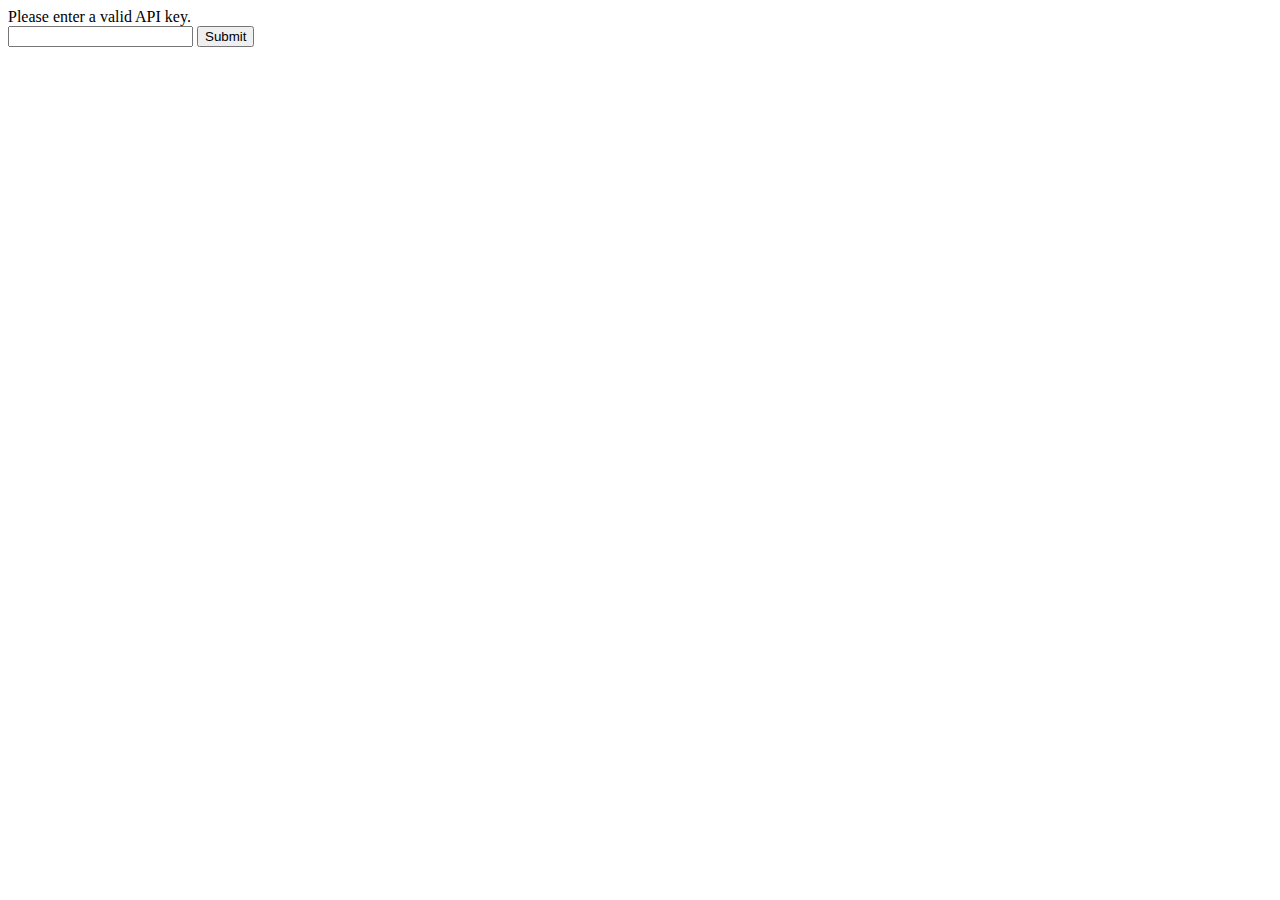
<file: ContactBook/index.html>
<html>
  <head>
    <meta charset="UTF-8">
    <title>Contacts</title>
  </head>
  <body onload="fetchContacts()">

    <div id="table">Contacts loading...</div>
    <button id="refresh" type="button" onclick="fetchContacts()">Refresh</button>
    <button id="addContact" type="button" onclick="addContact()">Add Contacts</button>

    <script src="config.js"></script>
    <script>
      document.getElementById("refresh").addEventListener('click', fetchContacts);
    

      function fetchContacts(){
        fetch(rootPath + "controller/get-contacts/")
          .then(function(response) {
            return response.json();
          })
          .then(function(data) {
            displayOutput(data); 
           // console.log(data);
          })
      }

      function displayOutput(data) {
        let output = "<table>";

        for (a in data) {
          output += `
            <tr>
              <td><img src="${rootPath}controller/uploads/${data[a].avatar}" width="50"/></td>
              <td><h5>${data[a].firstname}</h5></td>
              <td><h5>${data[a].lastname}</h5></td>
            </tr> `; 
        }
        output += "</table>";
        document.getElementById("table").innerHTML = output;
      }    

      function addContact() {
  window.location.href = "add-contacts.html"
      }

      window.onload = fetchContacts;
    </script>
  </body>
</html>
</file>
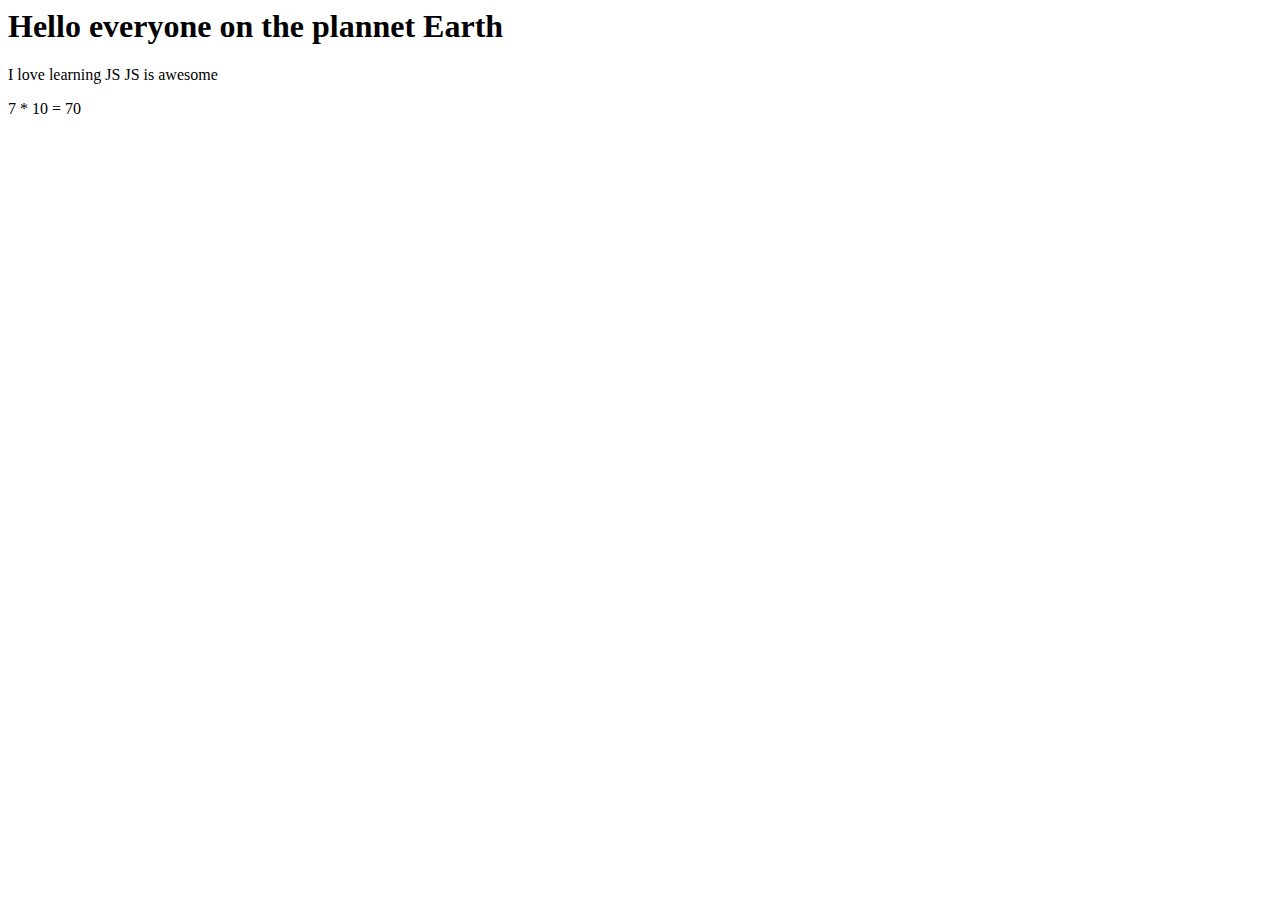
<file: Learning JS/index.html>
<html>
<head>
<link rel="stylesheet" type="text/css" href="style.css">
</head>
<body>
    <h1 id="heading1">Hello</h1>
    <p id="paragraph1"></p>
    <p id="paragraph2"></p>
    
    <script>
        var text1;
        var text2;
        
        var numA =7;
        var numB =10
        
        
        text1 = "Hello everyone on the plannet Earth";
        text2 = "I love learning JS";
        text3 = " JS is awesome";
        
    document.getElementById("heading1").innerHTML = (text1);
    document.getElementById("paragraph1").innerHTML = (text2 + text3); 
    document.getElementById("paragraph2").innerHTML = (numA + " * " + numB + " = " + numA * numB);
        
    </script>
    </body>
</html>
</file>
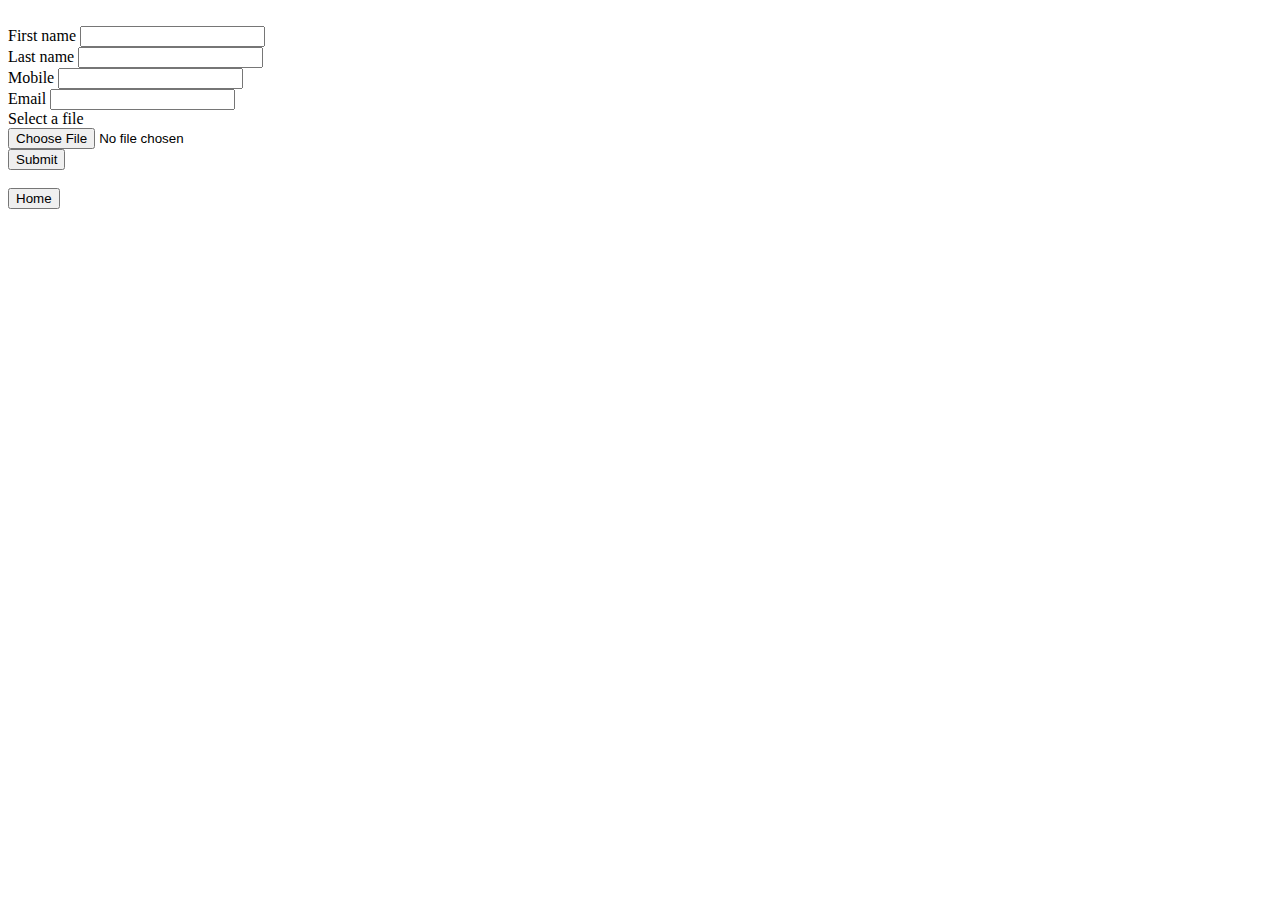
<file: ContactBook/add-contacts.html>
<!DOCTYPE html>
<html>
<head>
    <meta charset="UTF-8">
    <title>Edit Contact</title>
</head>
<body>
    <br/>
    <form id="editForm" enctype="multipart/form-data">
        <label for="firstname">First name</label>
        <input type="text" name="firstname" id="firstname" required><br/>
        
        <label for="lastname">Last name</label>
        <input type="text" name="lastname" id="lastname" required><br/>
        
        <label for="mobile">Mobile</label>
        <input type="text" name="mobile" id="mobile" required><br/>
        
        <label for="email">Email</label>
        <input type="text" name="email" id="email" required><br/>
        
        <label for="avatar">Select a file</label><br/>
        <input type="file" name="avatar" id="avatar" accept="image/*"><br/>
        
        <button type="submit" id="submitForm">Submit</button>
    </form>
    
    <br/>
    <button id="homeLink" type="button">Home</button>

    <script>
        document.getElementById("editForm").addEventListener('submit', submitForm);
        document.getElementById("homeLink").addEventListener('click', homeLink);

        function submitForm(e) {
            e.preventDefault();

            const form = new FormData(document.querySelector('editForm'));

            
            form.append('apiKey', apiKey);

            fetch(rootPath + 'controller/insert-contact', {
                method: 'POST',
                headers: {'Accept': 'application/json, *.*'},
                body: form
            })
            .then(function(response){
                return response.text();
            })

              .then(function(data) {
                if (data === "1") {
                    alert("Contact added");
                    homeLink();
                } else {
                    alert(data);
                    homeLink();

                }
            })
            
        }

        function homeLink(){
            window.open("index.html",  "_self");
        }
    </script>
</body>
</html>
</file>
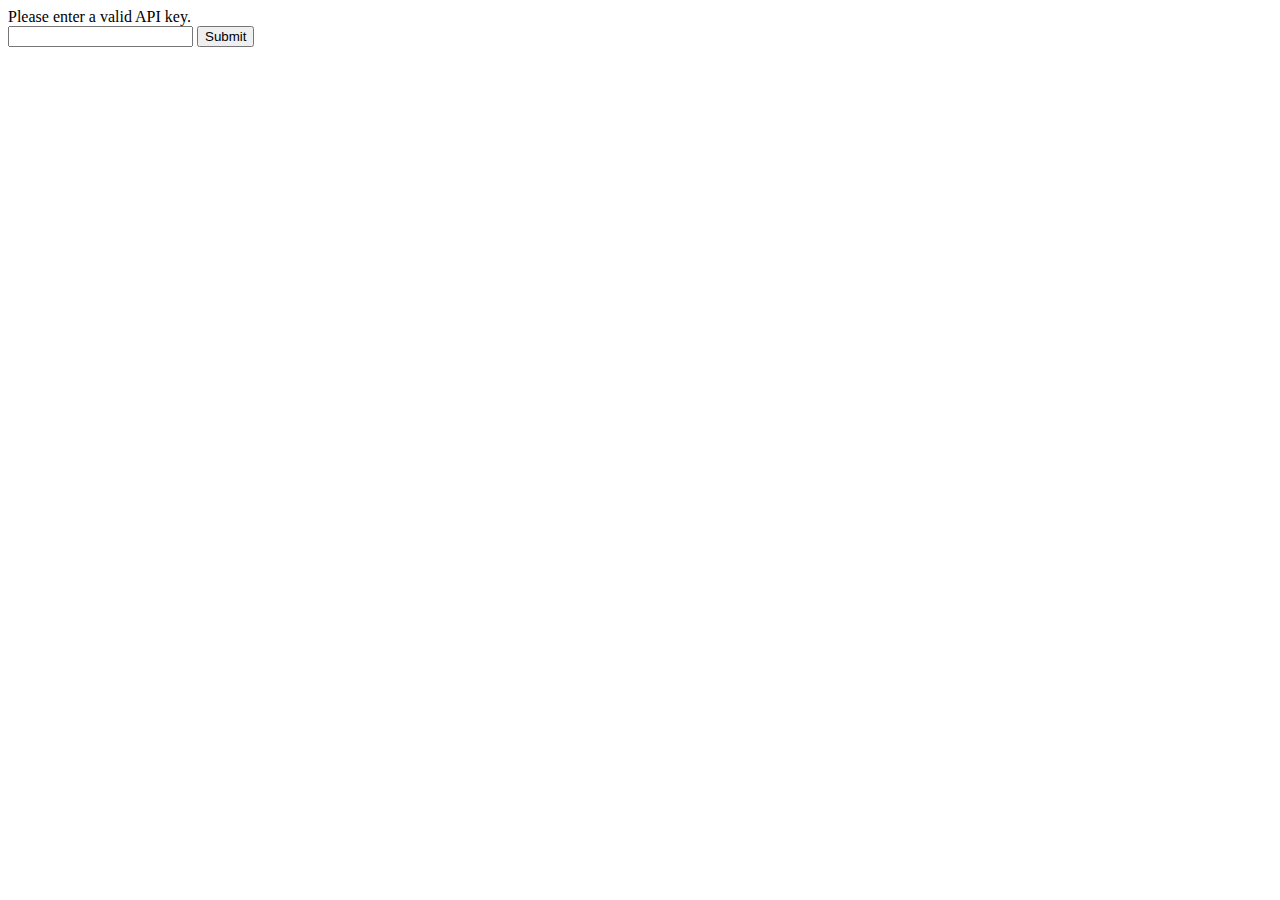
<file: ContactBook/edit-contacts.html>
<!DOCTYPE html>
<html>
<head>
  <meta charset="UTF-8">
  <title>Contacts</title>
</head>
<body>
  <div id="table">Contacts loading...</div>
  <button id="refresh" type="button">Refresh</button>
  <button id="addContact" type="button" onclick="window.location.href='edit.html'">Add Contacts</button>

  <script src="config.js"></script>
  <script>
    // Load contacts after DOM is ready
    window.addEventListener("DOMContentLoaded", function () {
      fetchContacts();
      document.getElementById("refresh").addEventListener('click', fetchContacts);
    });

    function fetchContacts() {
      fetch(rootPath + "controller/get-contacts/")
        .then(function(response) {
          return response.json();
        })
        .then(function(data) {
          displayOutput(data);
        })
        .catch(function(error) {
          console.error("Error fetching contacts:", error);
        });
    }

    function displayOutput(data) {
      let output = `
        <table border="1" cellpadding="5">
          <tr>
            <th>Avatar</th>
            <th>First Name</th>
            <th>Last Name</th>
          </tr>
      `;

      data.forEach(function(contact) {
        output += `
          <tr onclick="window.location.href='edit.html?id=${contact.id}'" style="cursor: pointer;">
            <td><img src="${rootPath}controller/uploads/${contact.avatar}" width="50" alt="Avatar of ${contact.firstname}" /></td>
            <td>${contact.firstname}</td>
            <td>${contact.lastname}</td>
          </tr>
        `;
      });

      output += "</table>";
      document.getElementById("table").innerHTML = output;
    }
  </script>
</body>
</html>
</file>
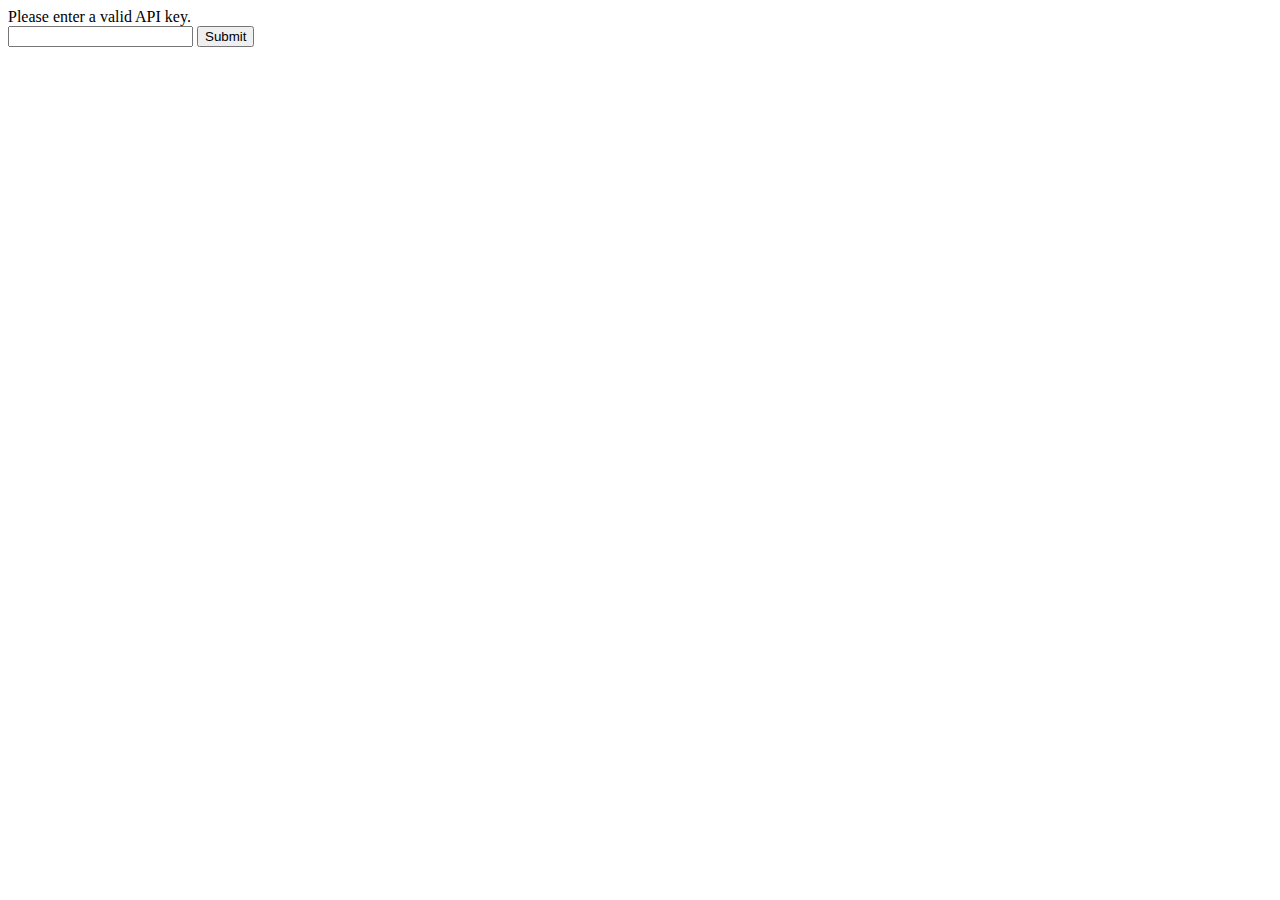
<file: ContactBook/enter-api-key.html>
<!DOCTYPE html>
<html>
    <head>
        <title>API Key</title>
        <meta charset="UTF-8">
        <meta name="viewport" content="width=device-width, initial-scale=1.0">
    </head>
    <body>
        <div>Please enter a valid API key.</div>
        <form>
            <input type="email" id="apiKey" name="apiKey"/>
            <button id="submitApiKey">Submit</button>
        </form>

        
        <script>
            let rootPath = "https://mysite.itvarsity.org/api/ContactBook/";
            document.getElementById("submitApiKey").addEventListener('click', setApiKey);

            function setApiKey(e){
                e.preventDefault();
                
                apiKey = document.getElementById("apiKey").value;
                fetch(rootPath + "controller/api-key/?apiKey=" + apiKey)
                        .then(function (response) {
                            return response.text();
                        })
                        .then(function (data) {
                            
                            if (data == "1") {
                                localStorage.setItem("apiKey", apiKey);
                                window.open("index.html", "_self");
                            } else {
                                alert(data + "Invalid API key entered!");
                            }
                        })
            }
        </script>
    </body>
</html>
</file>
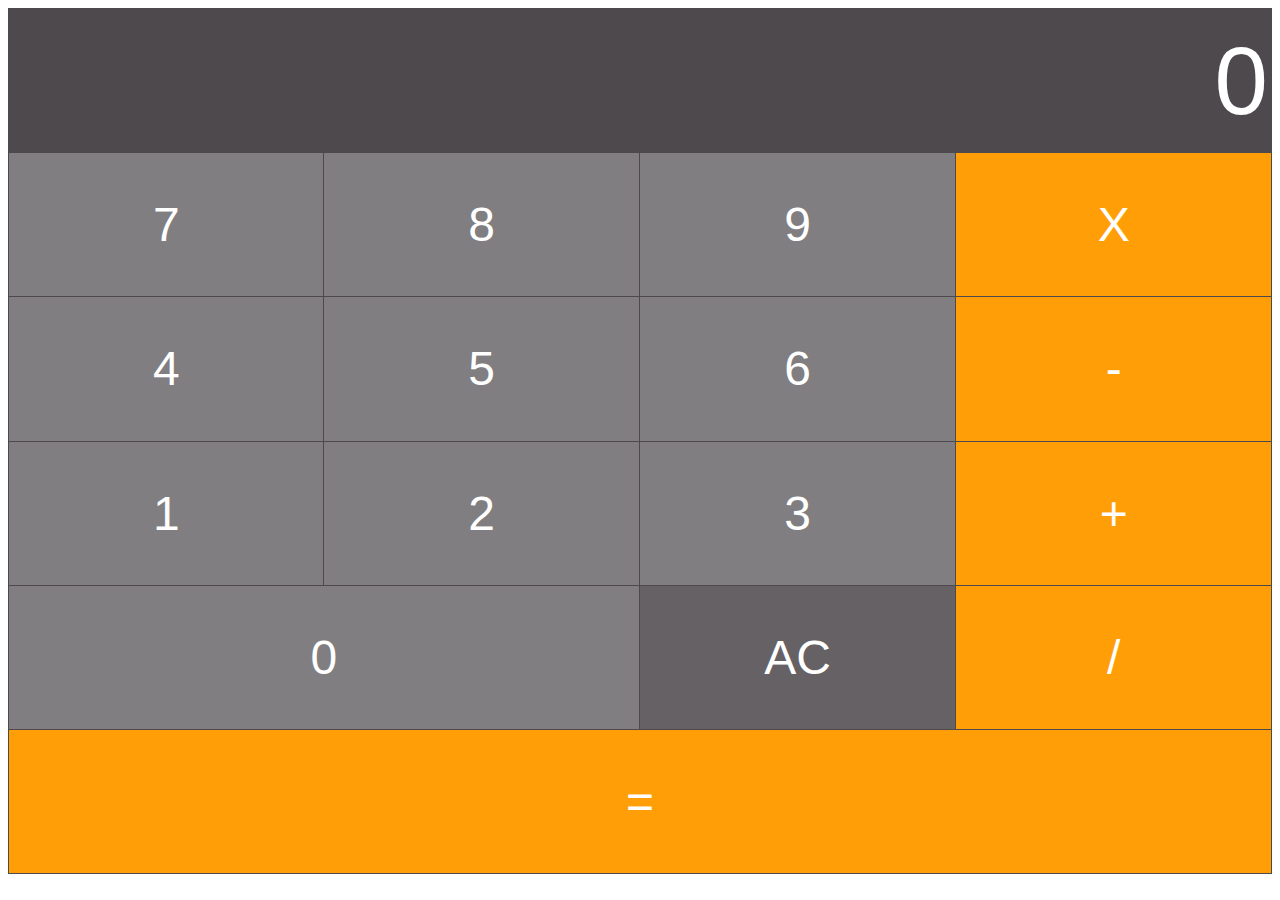
<file: Learning JS/calculator.html>
<html>
<head>
<link rel="stylesheet" type="text/css" href="style.css">
</head>
<body>
    <table border="1">
        <tr>
            <td colspan="4">
                <input type="text" id="inputBox" value="0"/>
            </td>
        </tr>
        <tr>
            <td class="digitButton" onclick="digitBtnPressed(7)">7</td>
            <td class="digitButton" onclick="digitBtnPressed(8)">8</td>
            <td class="digitButton" onclick="digitBtnPressed(9)">9</td>
            <td class="operatorButton" onclick="operatorBtnPressed('*')">X</td>
        </tr>
        <tr>
          <td class="digitButton" onclick="digitBtnPressed(4)">4</td>
          <td class="digitButton" onclick="digitBtnPressed(5)">5</td>
          <td class="digitButton" onclick="digitBtnPressed(6)">6</td>
          <td class="operatorButton" onclick="operatorBtnPressed('-')">-</td>  
        </tr>
        <tr>
          <td class="digitButton" onclick="digitBtnPressed(1)">1</td>
          <td class="digitButton" onclick="digitBtnPressed(2)">2</td>
          <td class="digitButton" onclick="digitBtnPressed(3)">3</td>
          <td class="operatorButton" onclick="operatorBtnPressed('+')">+</td>   
        </tr>
        <tr>
            <td class="digitButton" colspan="2" onclick="digitBtnPressed('0')">0</td>
            <td class="ACButton" onclick="btnACPressed()">AC</td>
            <td class="operatorButton" onclick="operatorBtnPressed('/')">/</td>
        </tr>
        <tr>
            <td class= "operatorButton" colspan="4" onclick="equalsBtnPressed()">=</td>
        </tr>
    </table>

    <script>
        var newLine = true; //Boolen variable. Determines if the next thing the user types should be on a newLine
       var value1;
       var currentOperator;


        //Event handler for when any digital butto is pressed 
        function digitBtnPressed(button){
            if(newLine){
                document.getElementById("inputBox").value = button;
                newLine = false;
            } else {
            var currentValue = document.getElementById("inputBox").value;
            document.getElementById("inputBox").value = currentValue + button;
            }
        }
        // Event handler for when the AC button pressed
        function btnACPressed(){
            document.getElementById("inputBox").value = 0;
            newLine = true
        }

        // Event handler for operator buttons
        function operatorBtnPressed(operator){
            currentOperator = operator;
            value1 = parseInt(document.getElementById("inputBox").value);
            newLine = true;
        }

        // Event handler for equals to button
        function equalsBtnPressed(){
            var value2 = parseInt(document.getElementById ("inputBox").value);
            var finalTotal;

            switch(currentOperator){
                case "+":
                     finalTotal = value1 + value2
                      break;
                case "-":
                    finalTotal = value1 - value2;
                    break;
                case "/":
                    finalTotal = value1 / value2
                    break;
                 case "*":
                    finalTotal = value1 * value2
                    break;
            }
            document.getElementById("inputBox").value = finalTotal;

            value1= 0;
            newLine = true;
            
        }




    </script>

    </body>
</html>
</file>
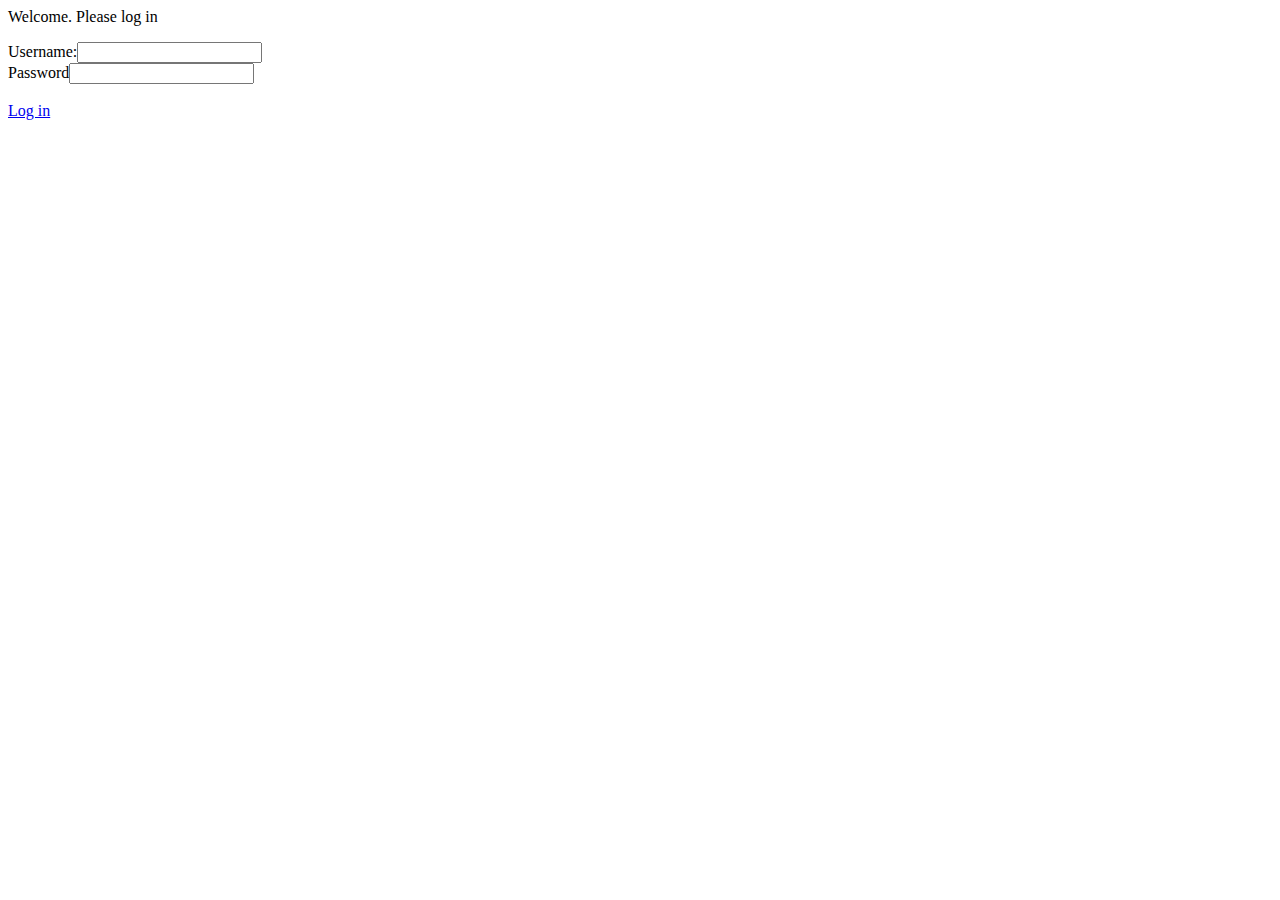
<file: Learning JS/loginForm.html>
<html>
<head>
<link rel="stylesheet" type="text/css" href="style.css">
</head>
<body>
   <p>Welcome. Please log in</p>

   <form>
    <label for="usernameInput">Username:</label><input type="text" id="usernameInput"/><br/>
    <label for="passwordInput">Password</label><input type="password" id="passwordInput"/>
    <br/><br/>
    <a href="#">Log in</a>
   </form>
    
    <script>
    function verifyUser(){
        var username = document.getElementById("userInput").value;
        var password = document.getElementById("passwordInput").value;
         
        checkUserCreds(username, password);
    }
     fuection checkUserCreds(username, password){
        var systemUsername = "Bond";
        var systemPassword = "007";

        if(username ==s systemUsername && password == systemPassword){
            document.getElementById("message").innerHTML = "Correct logging you in...";
        }
     }
    </script>
    </body>
</html>
</file>
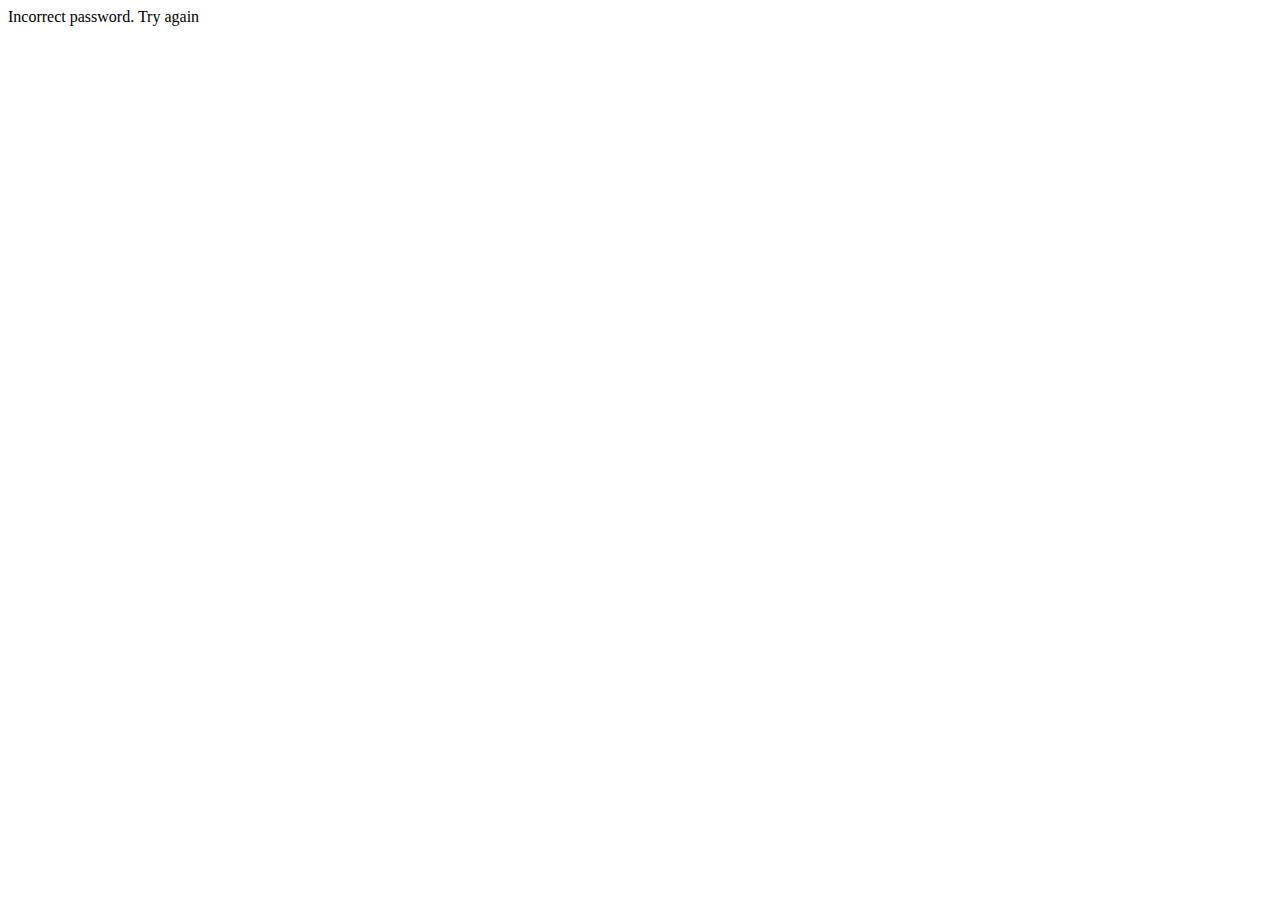
<file: Learning JS/password.html>
<html>
<head>
<link rel="stylesheet" type="text/css" href="style.css">
</head>
<body>
   <p id="output"></p>
    
    <script>
    var userInputPassword = "008";
    var actualPassword = "007";
    
    if(userInputPassword == actualPassword){
     document.getElementById("output") .innerHTML = ("Correct password");
    } else{
        document. getElementById("output"). innerHTML = ("Incorrect password. Try again")
    }
     
    </script>
    </body>
</html>
</file>
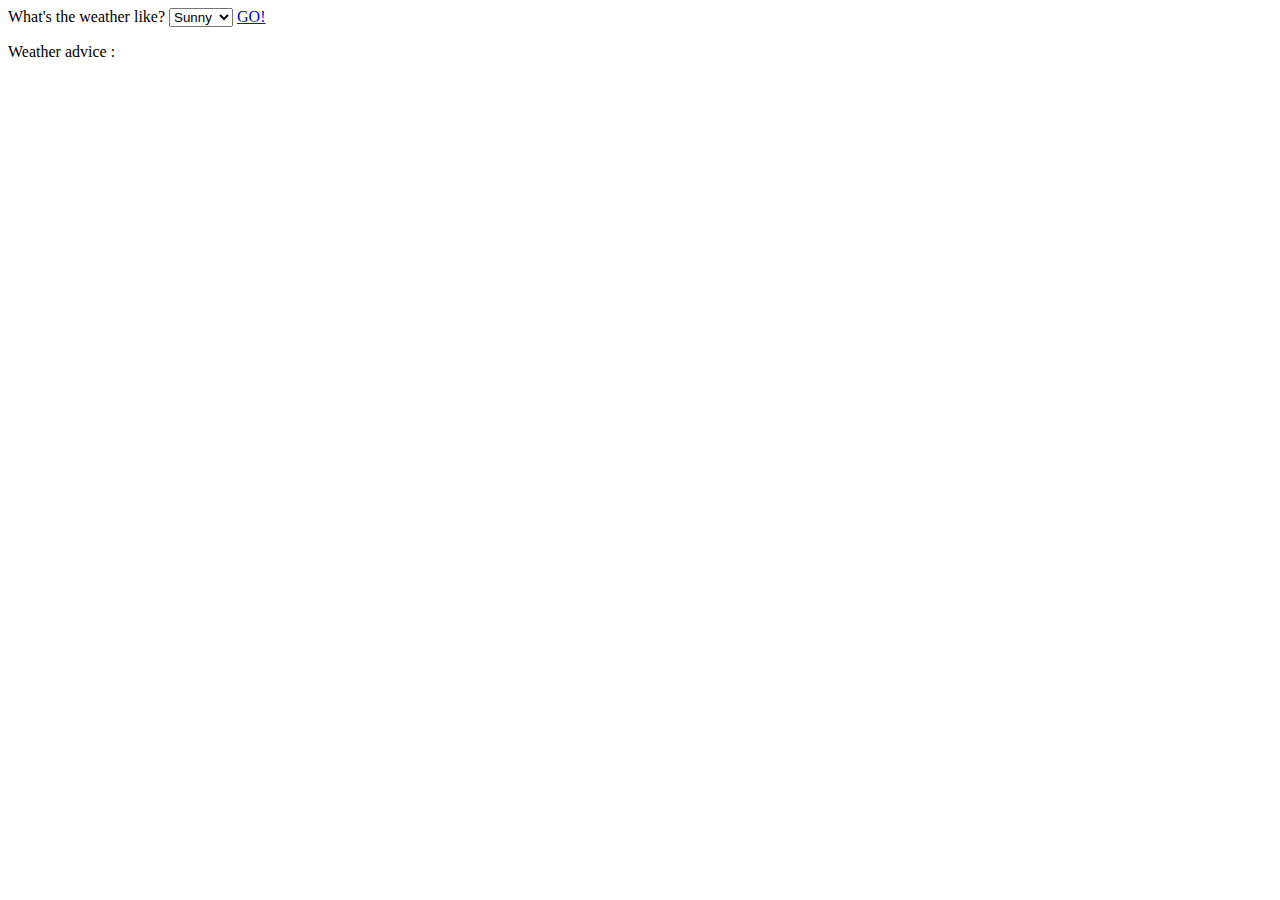
<file: Learning JS/switch.html>
<html>
<head>
<link rel="stylesheet" type="text/css" href="style.css">
</head>
<body>
    <label for="weather">What's the weather like? </label>
    <select id="weather">
        <option value="sunny">Sunny</option>
        <option value="windy">Windy</option>
        <option value="rainy">Rainy</option>
        <option value="snowy">Snowy</option>
        <option value="cloudy">Cloudy</option>
    </select>
    <a href="#" onclick="btnPressed()">GO!</a>
    <p id="outputText">Weather advice : </p>

    <script>
      function btnPressed(){
          var weatherSelected = document.getElementById("weather").value;
          var advice;
          switch(weatherSelected){
                 case "sunny":
                    advice = "Wear your sunglasses";
                    break;
                    case "windy":
                    advice = "Wear a jacket";
                    break;
                    case "rainy":
                    advice = "Wear a rain coat and carry an umbrella";
                    break;
                    case "snowy":
                        advice = "Dress warmly";
                        break;
                    case "cloudy":
                        advice = "Carry a jacket. It might rain";
                        break;


          }
         document.getElementById("outputText").innerHTML = "Weather advice: " + advice;
      }
    </script>
    </body>
</html>
</file>
<file: Learning JS/style.css>
table{
      color:#fff;
      text-align:center;
      border-collapse: collapse;
      font: normal 3em Arial, Helveica, sans-serif;
}

tr{
    height: 16.02vh;
    background-color: #4e494d;
}

td{
    width: 25vw;
    border: 1px solid #4e494d;
}

#inputBox{
background-color: #4e494d;
text-align: right;
width: 100%;
font-size: 2em;
color: #fff;
border: 0px;

}
.digitButton{
    background-color: #807e80;
}

.operatorButton{
    background-color: #ff9e06;
}
.ACButton{
    background-color: #656165;
}
</file>
